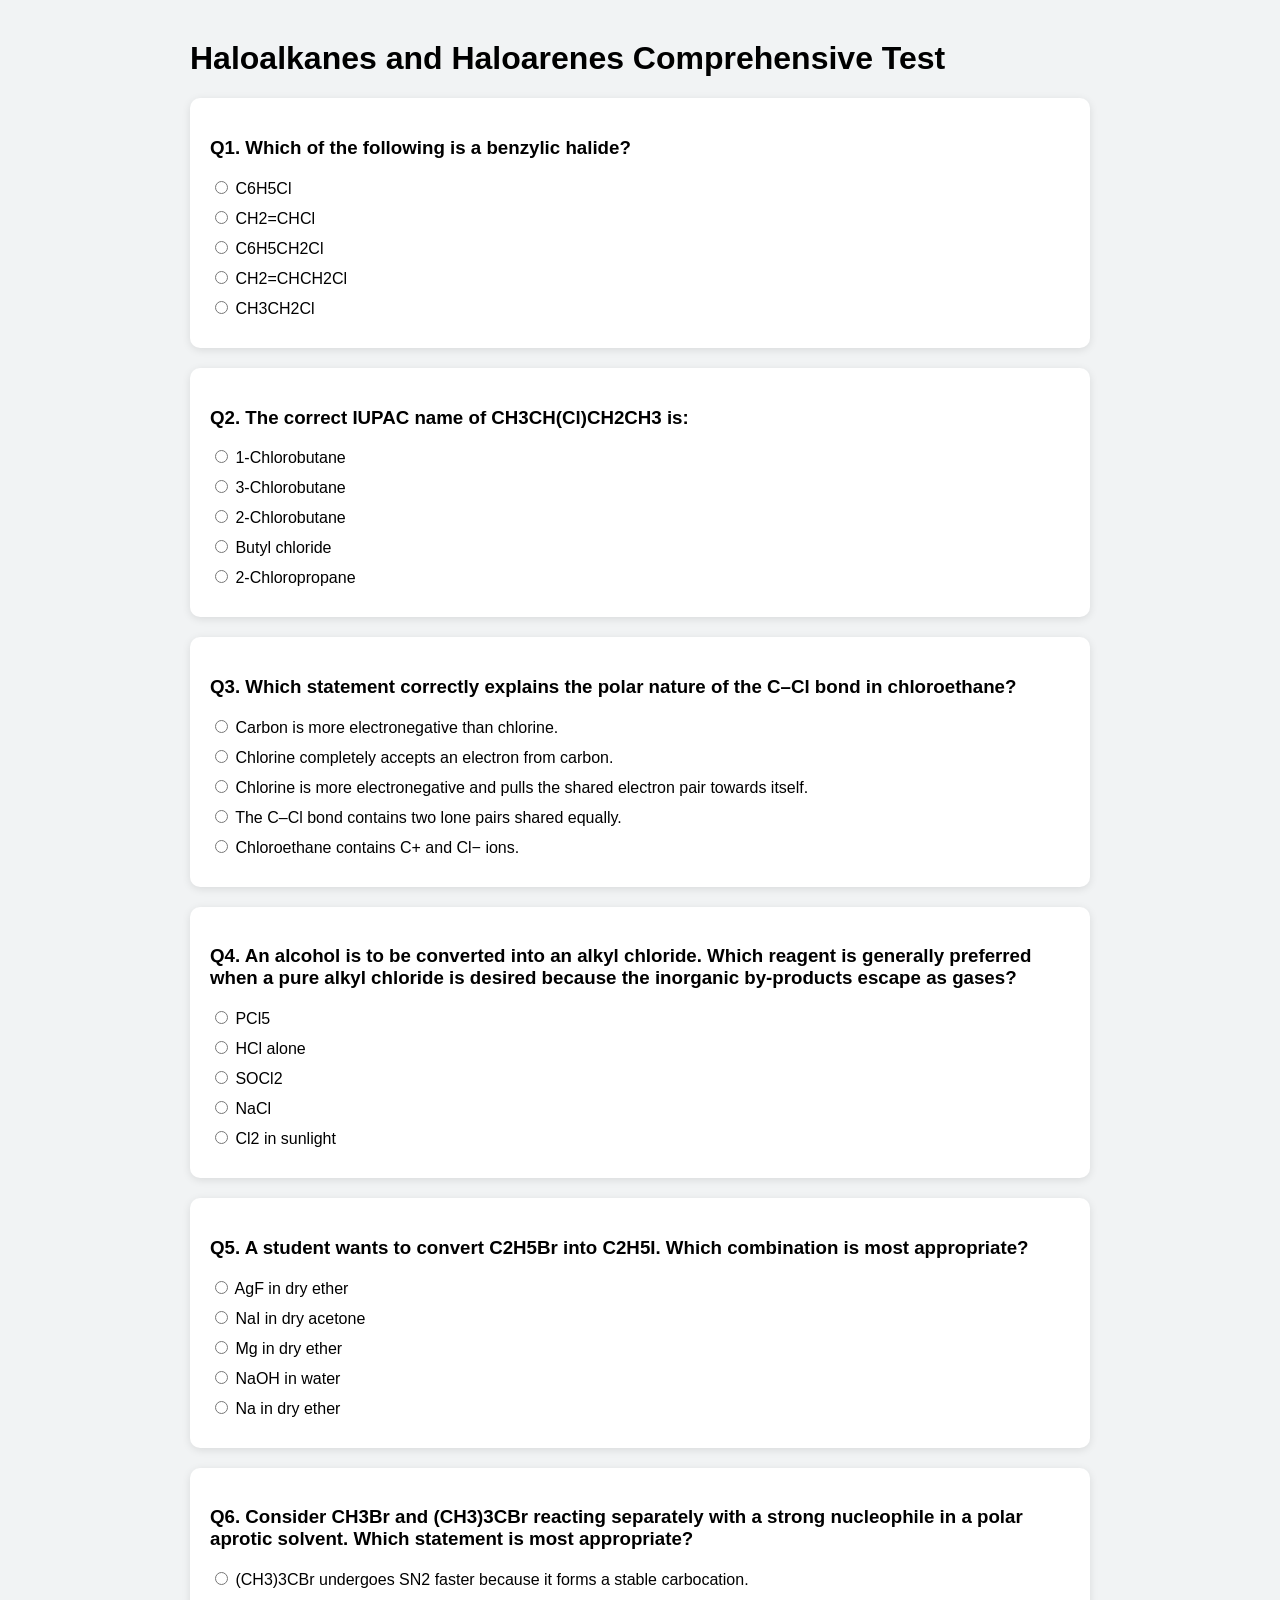
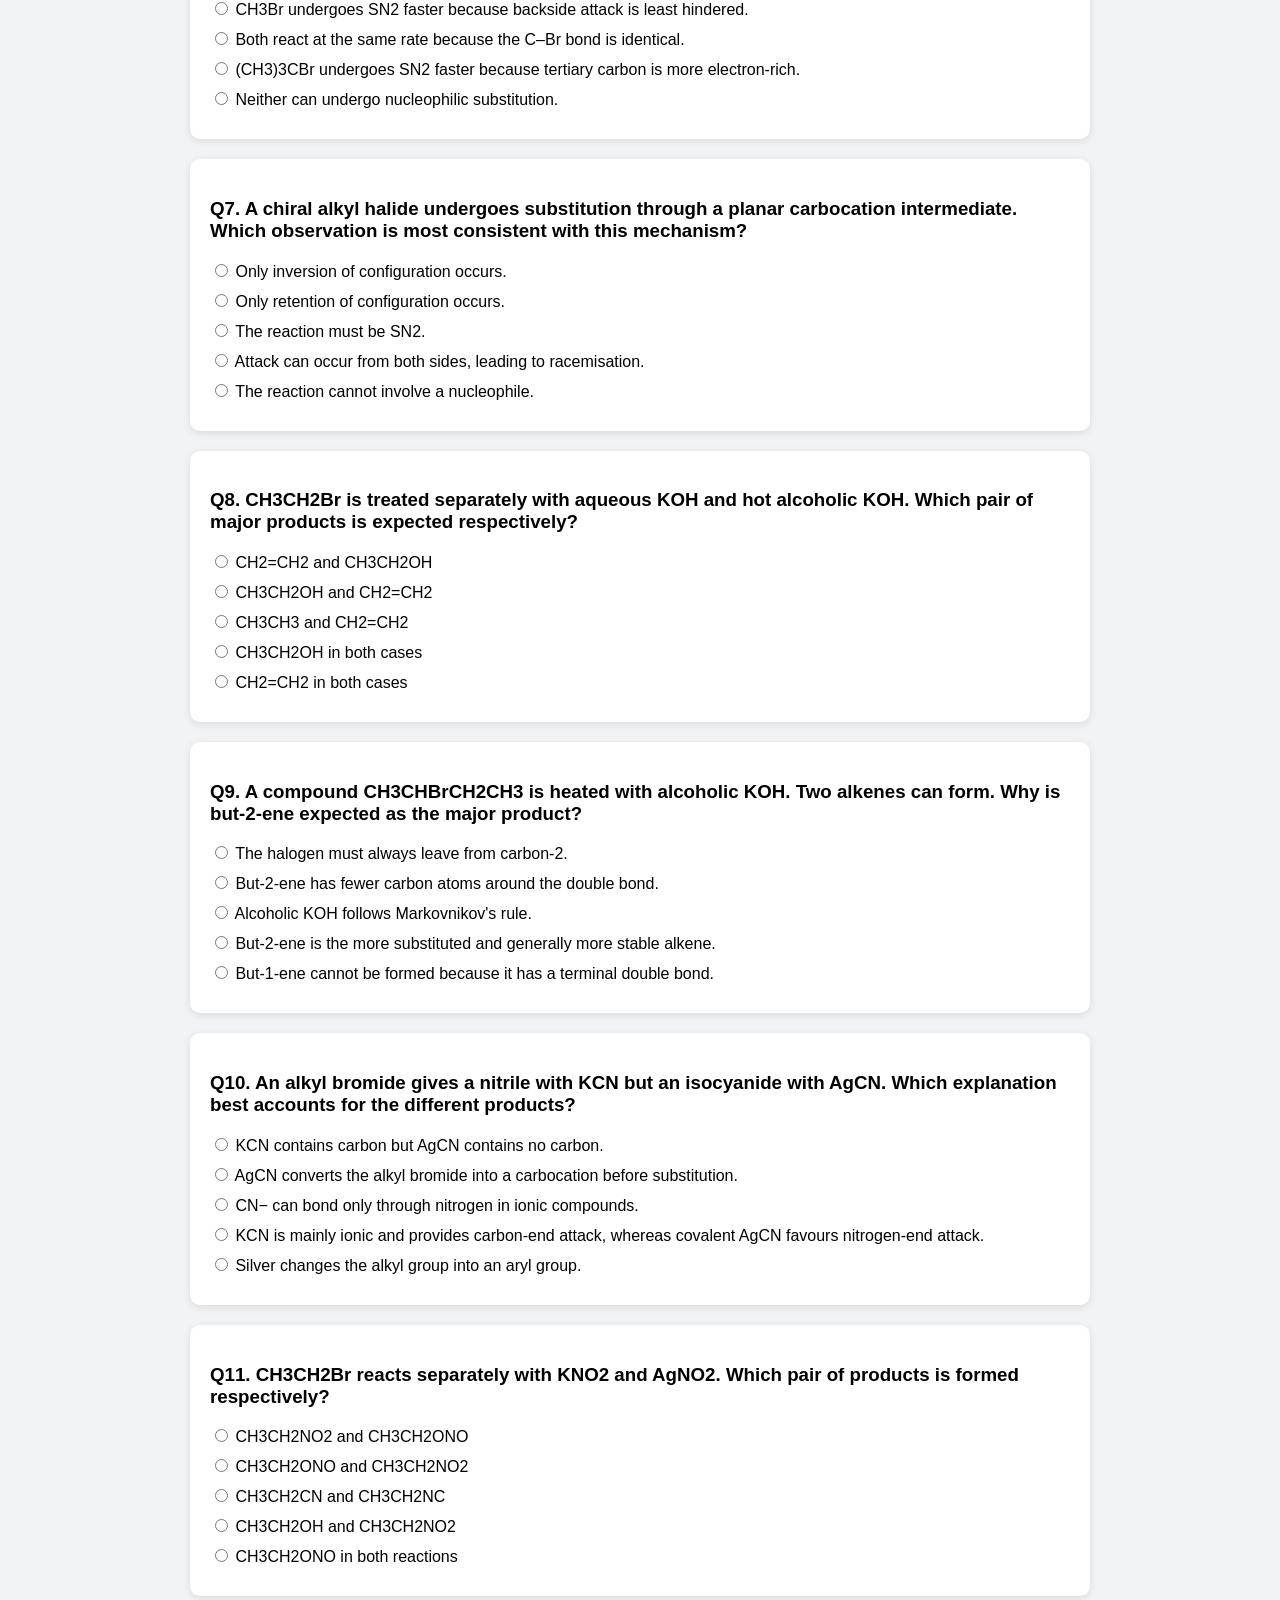
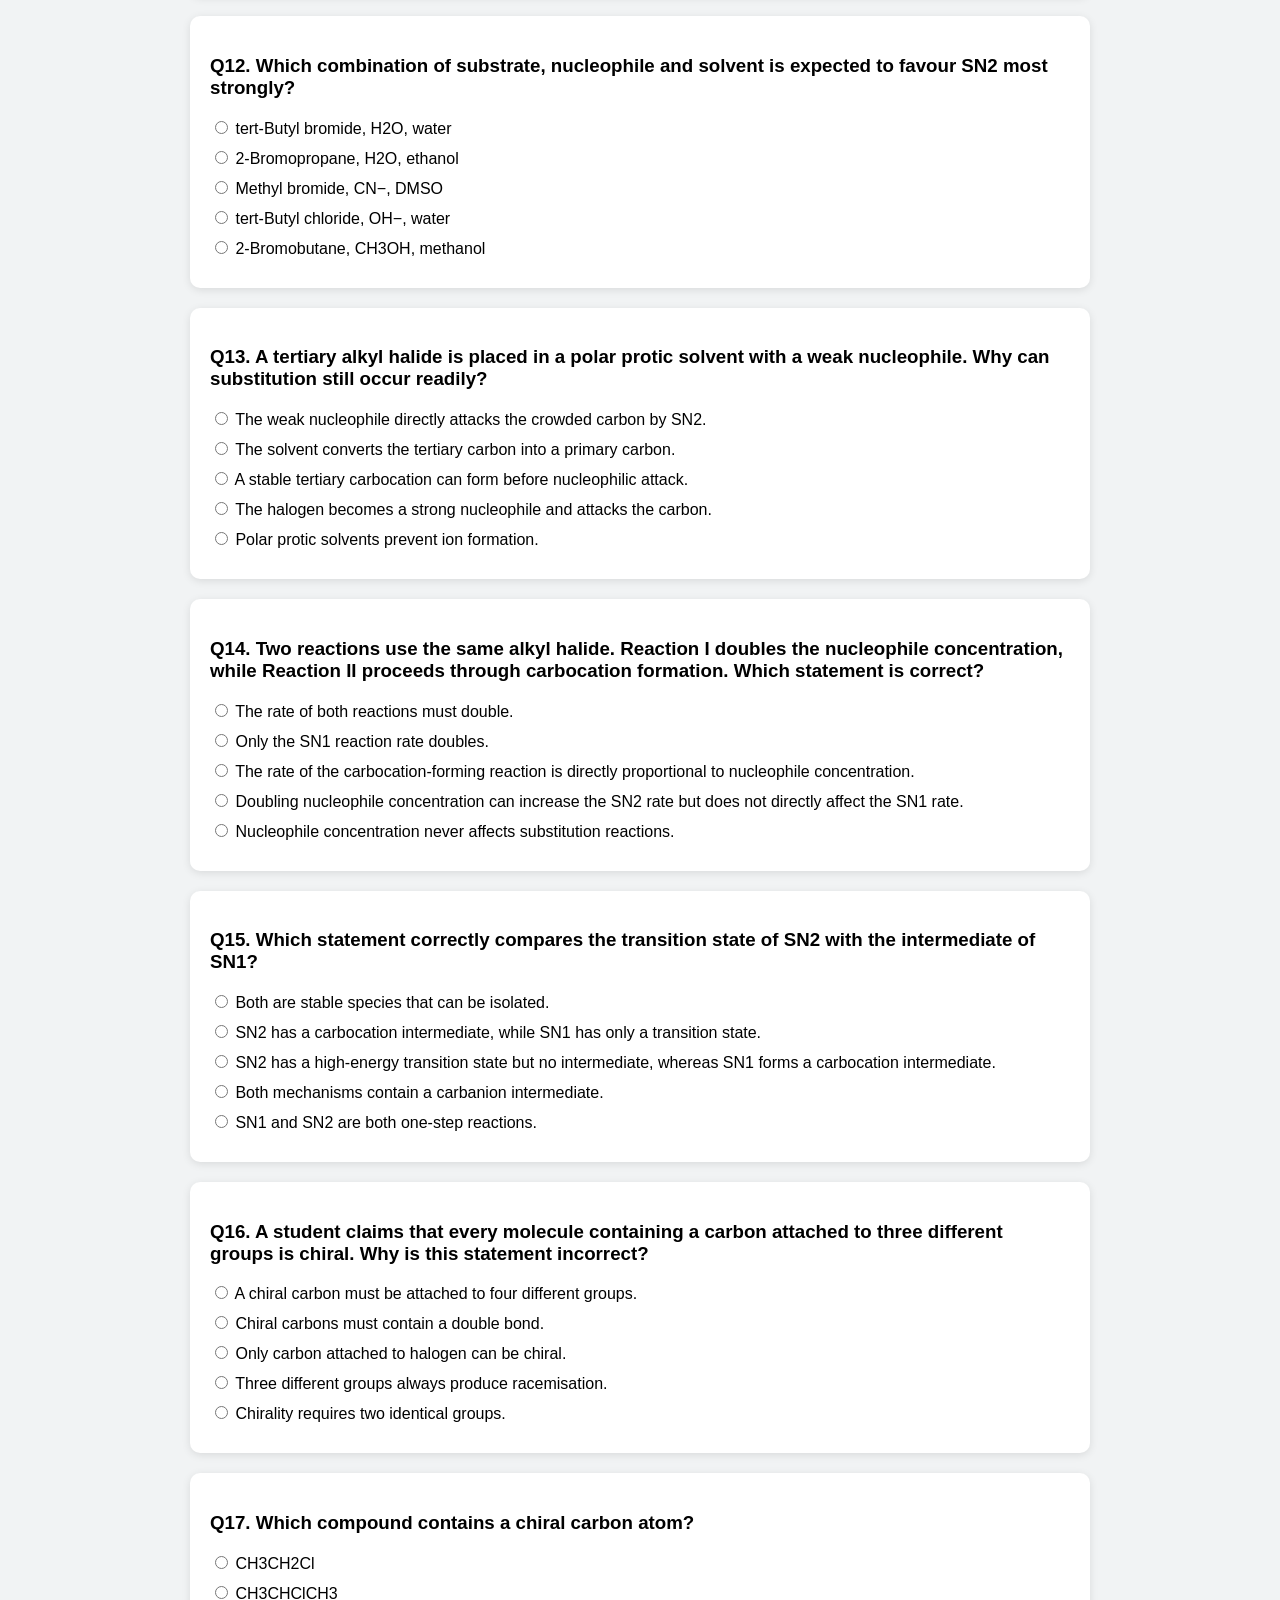
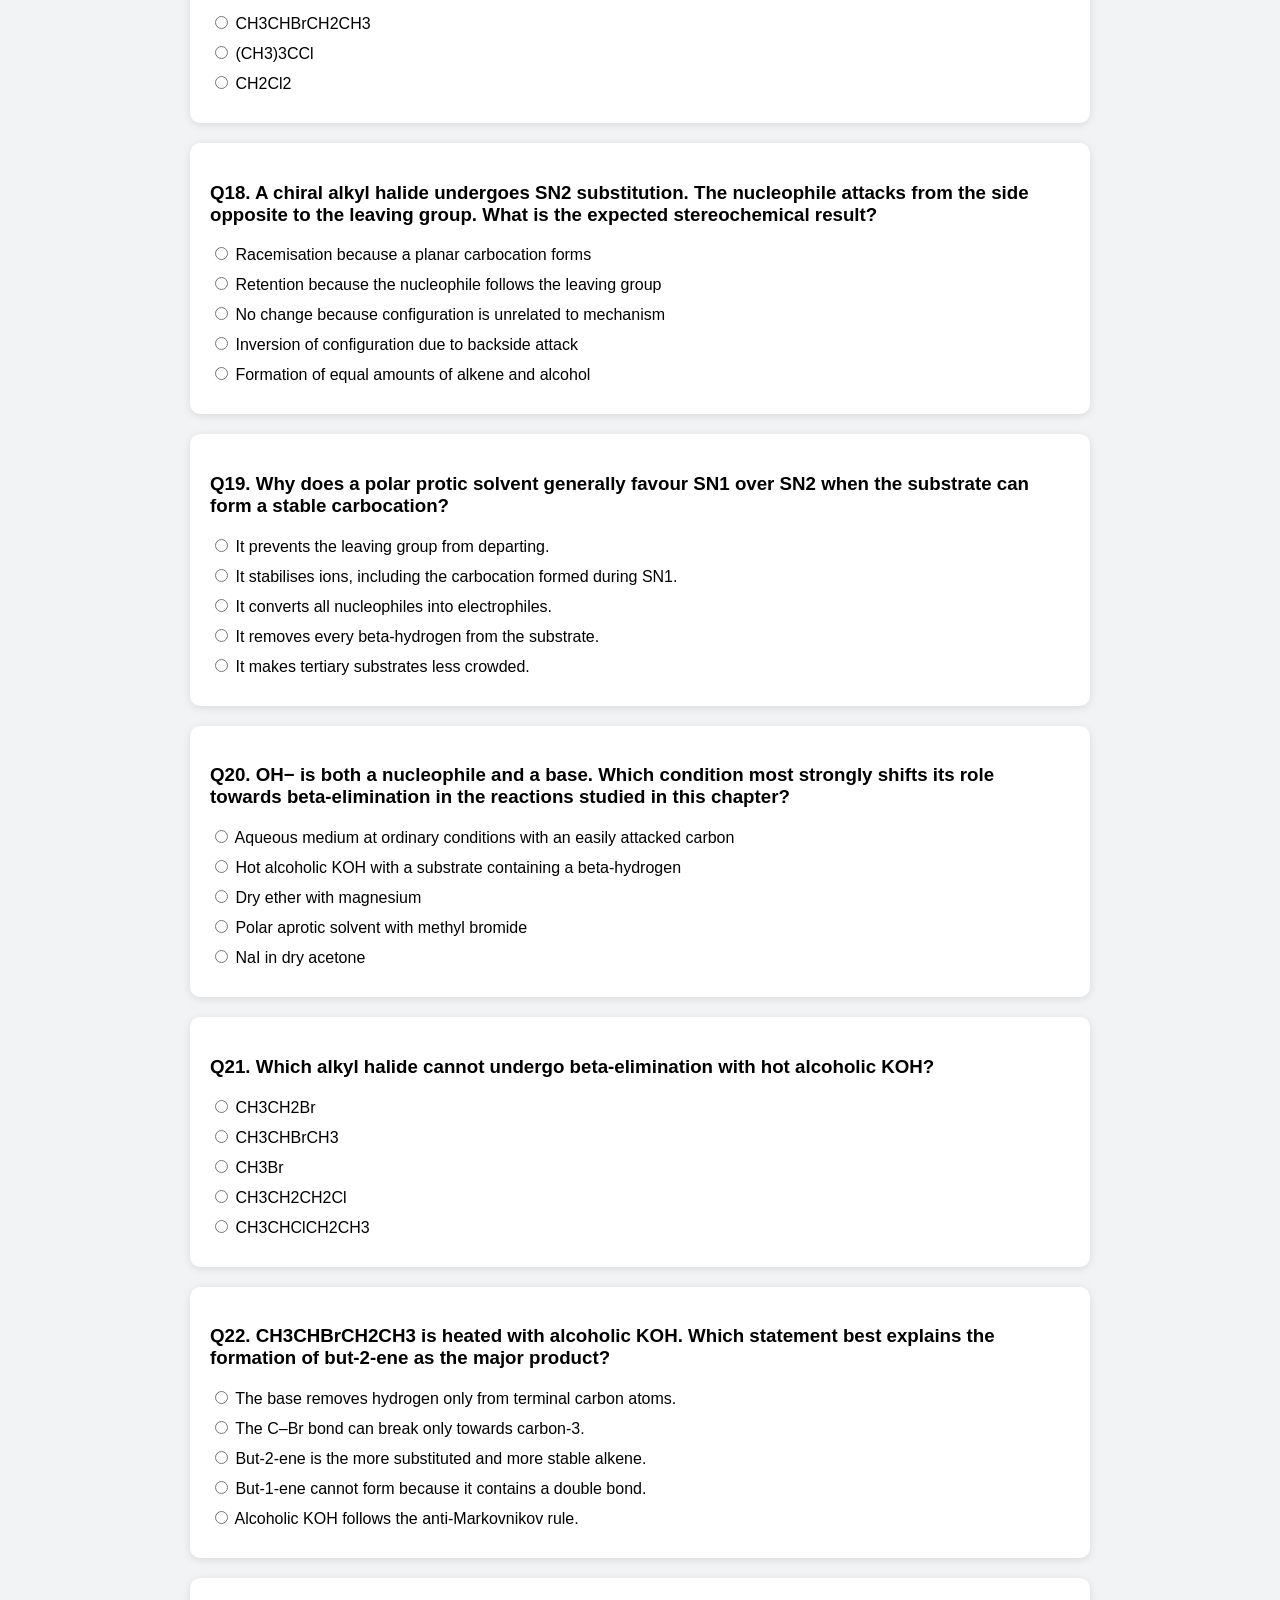
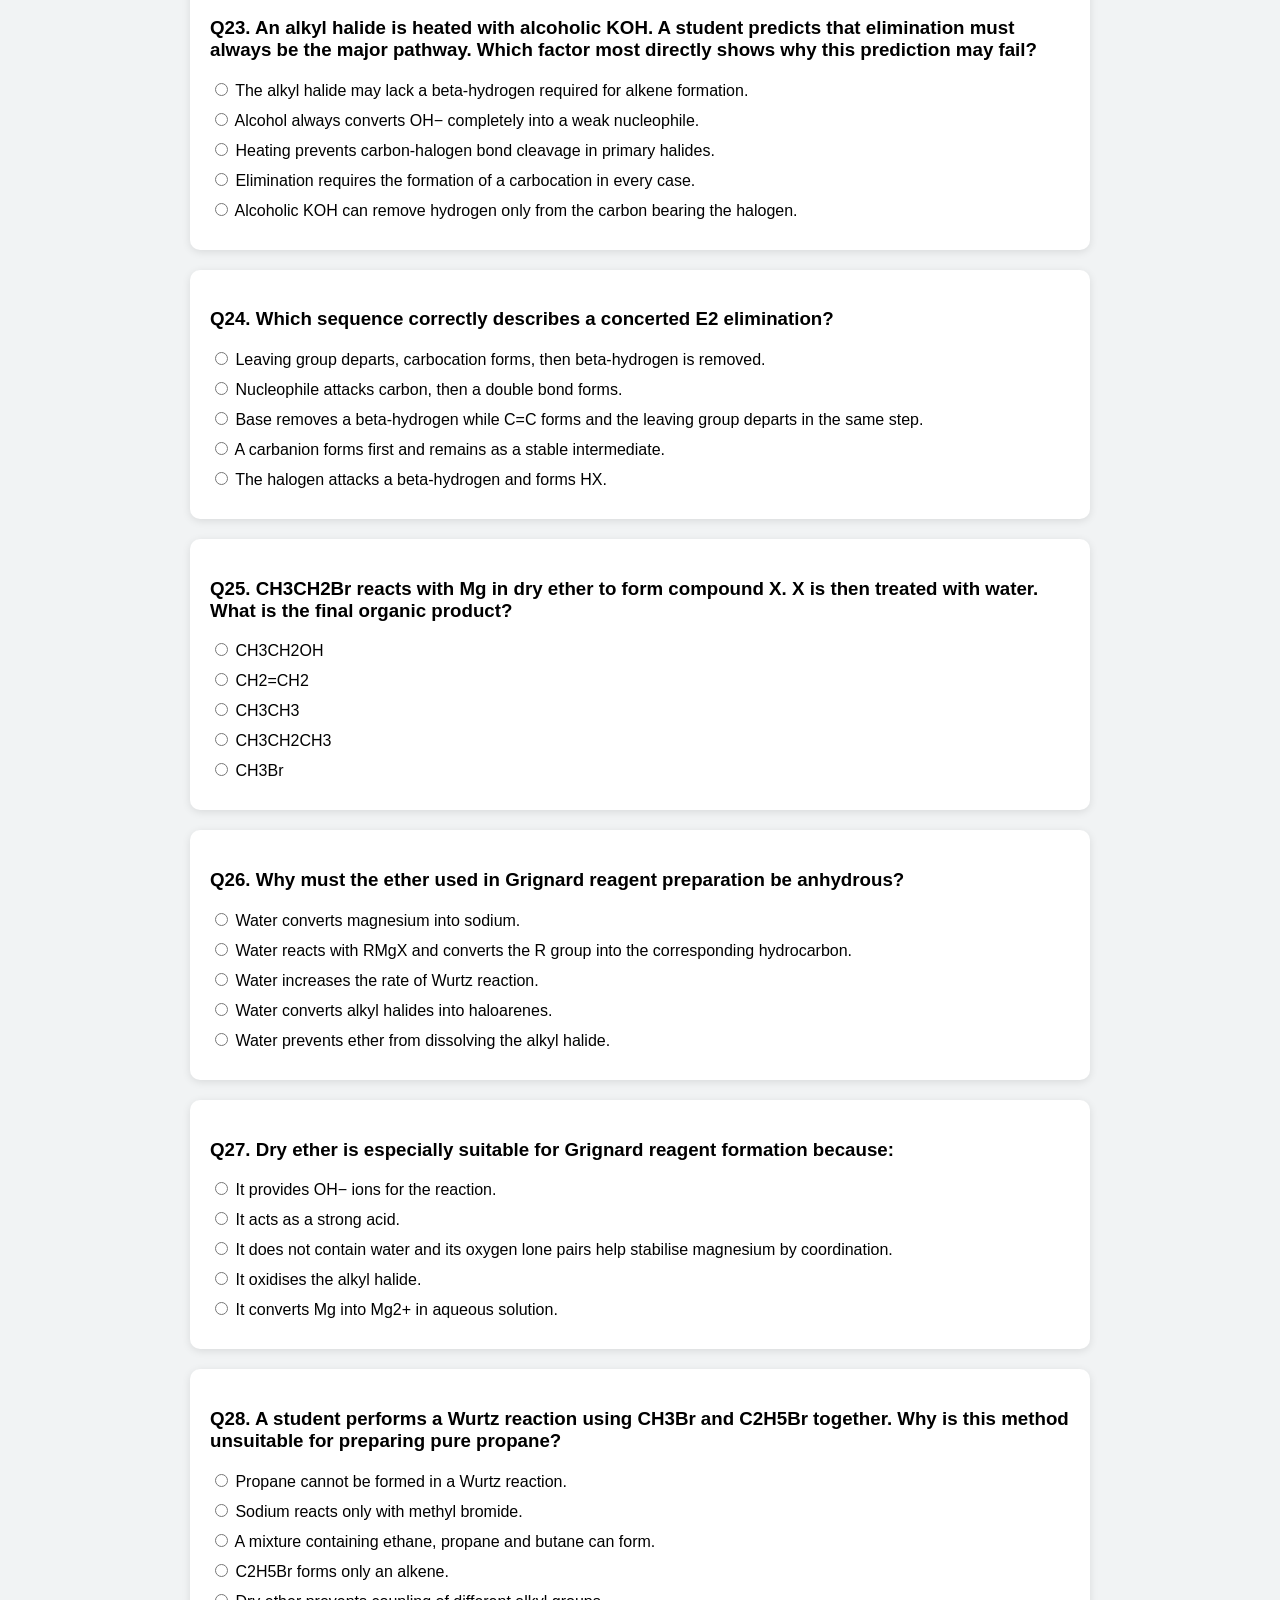
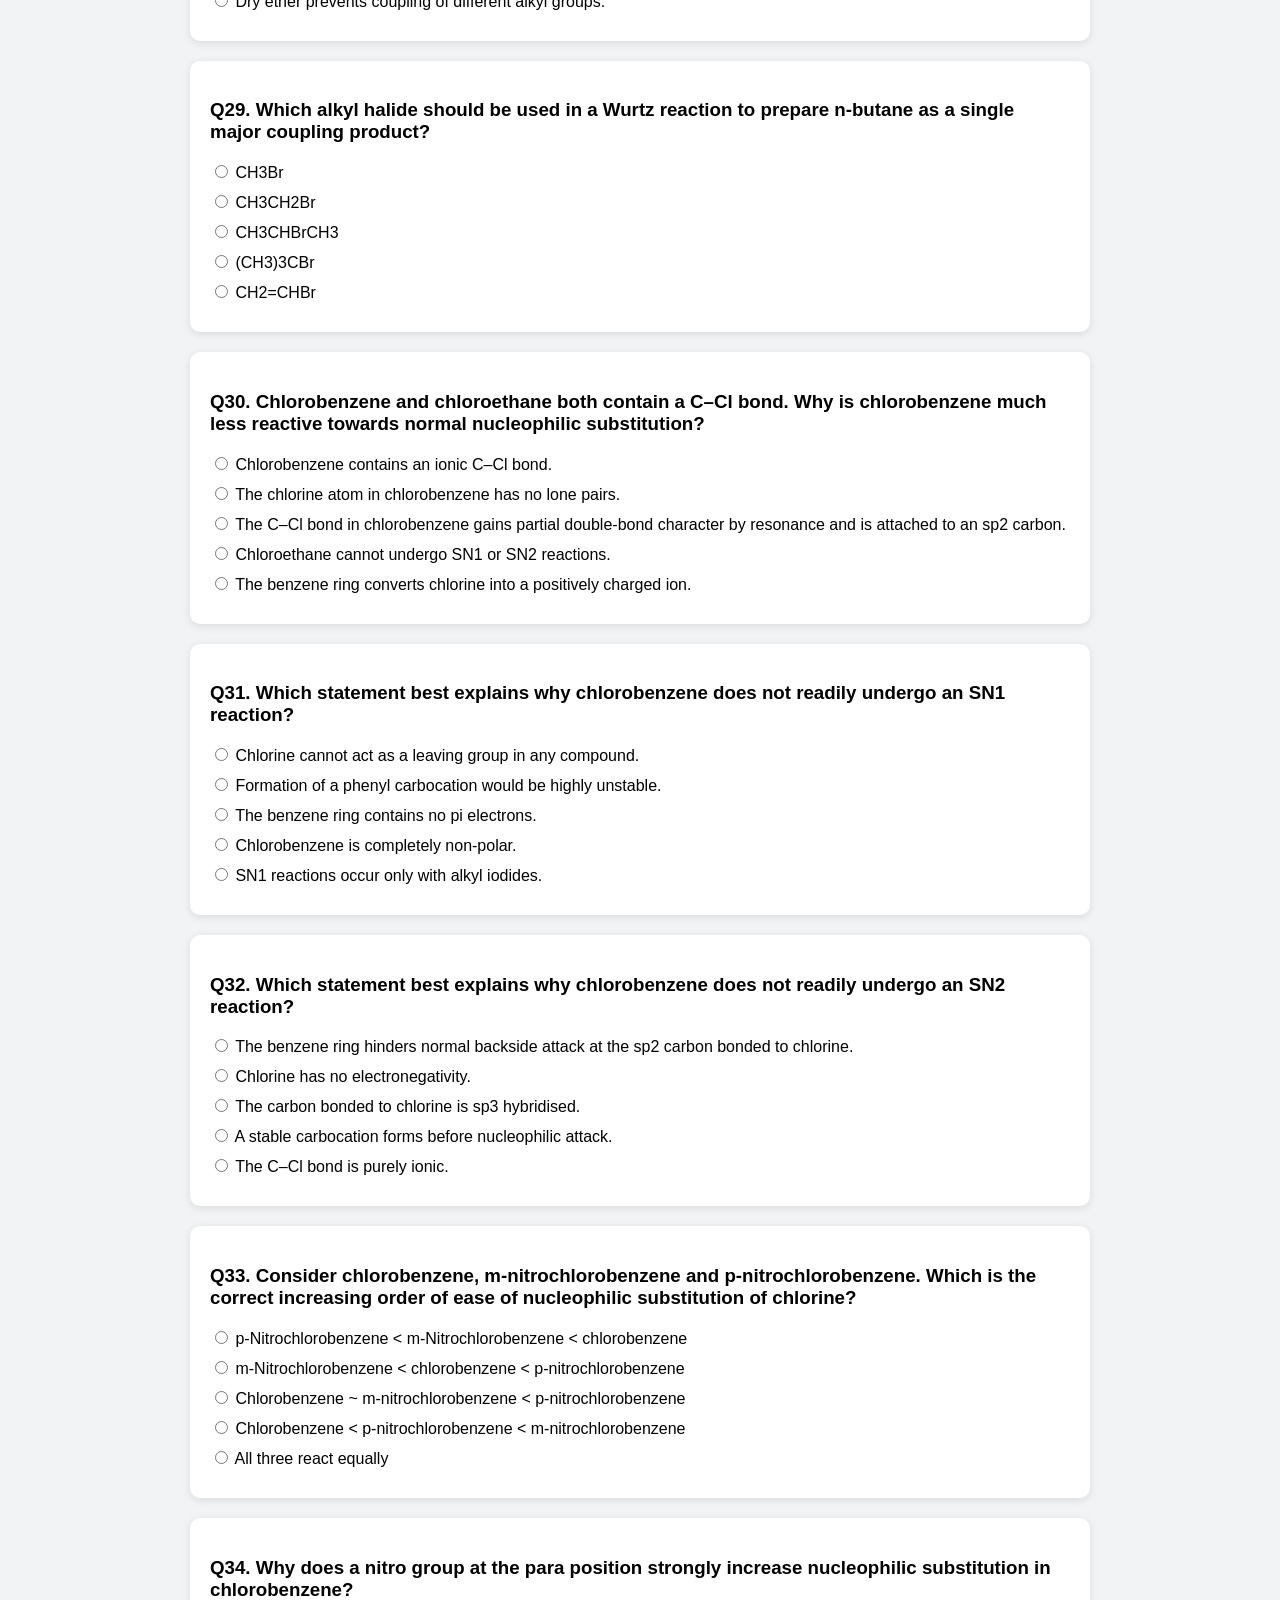
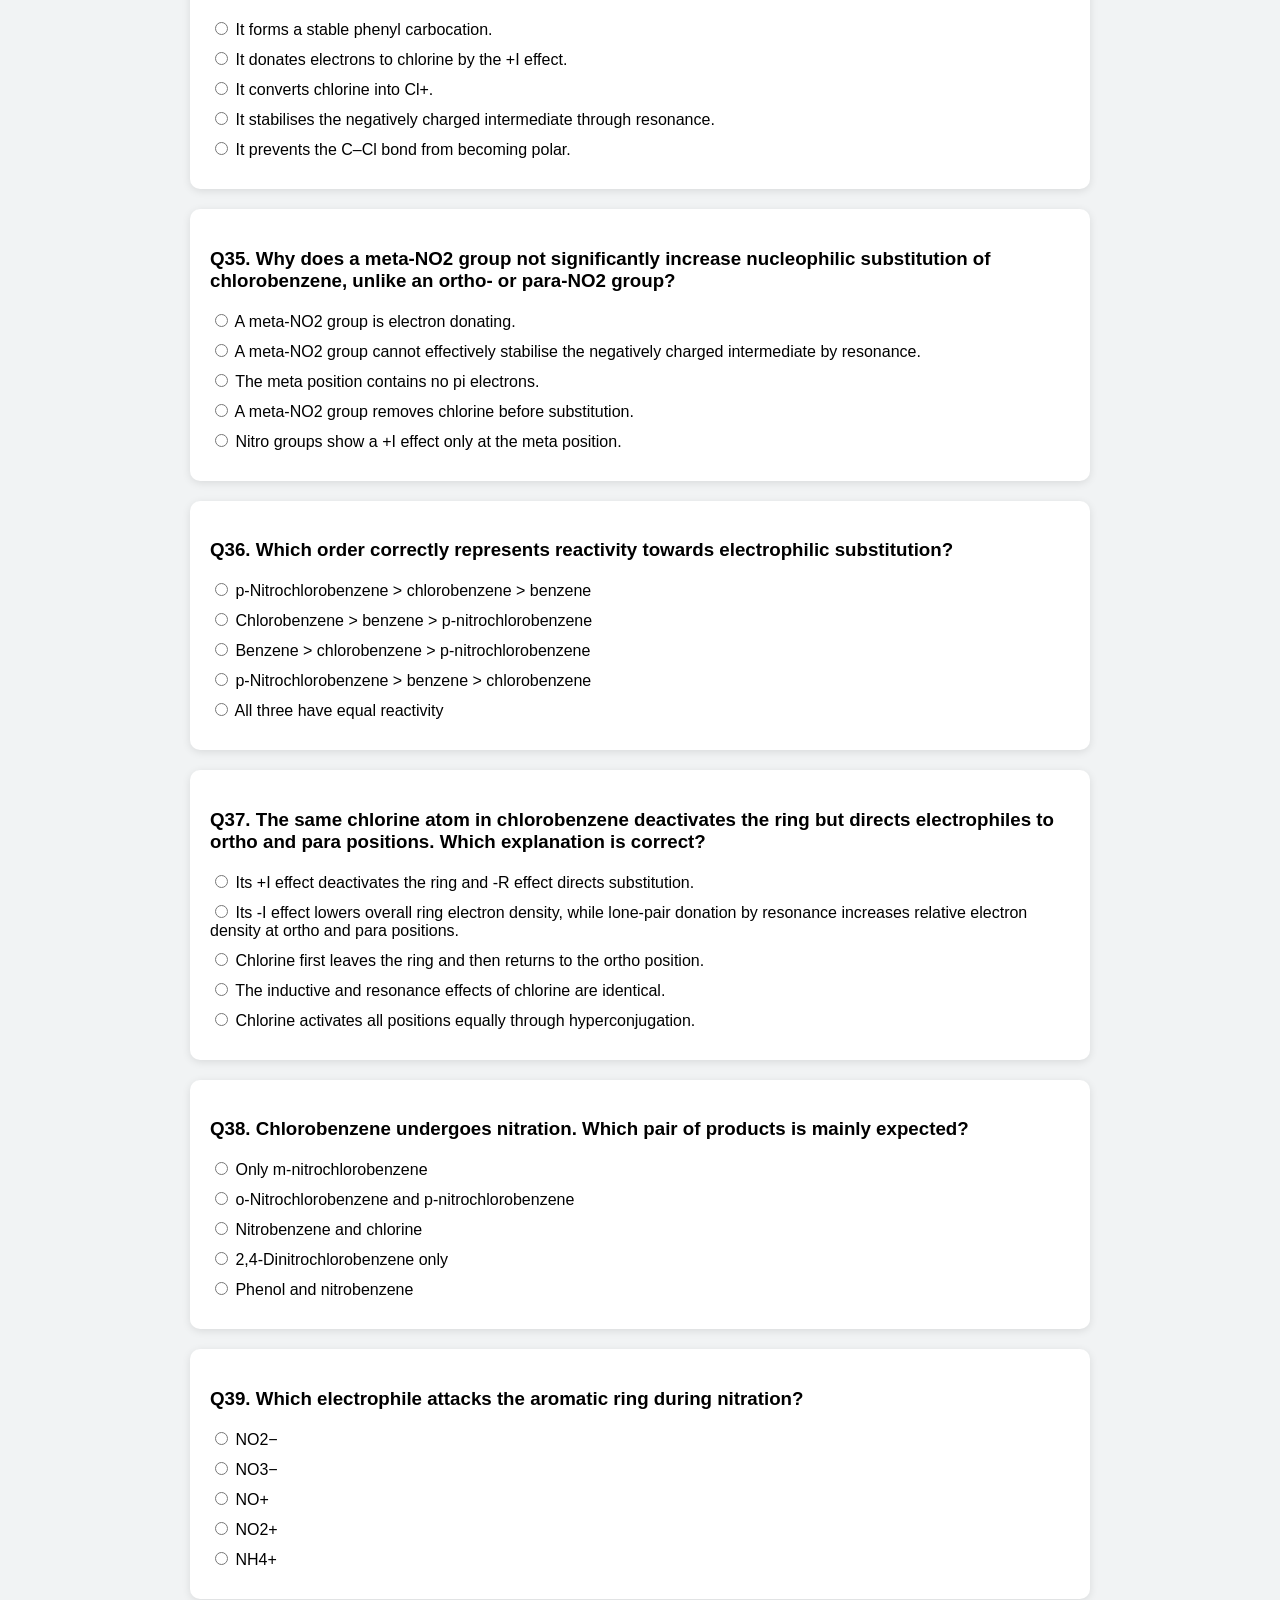
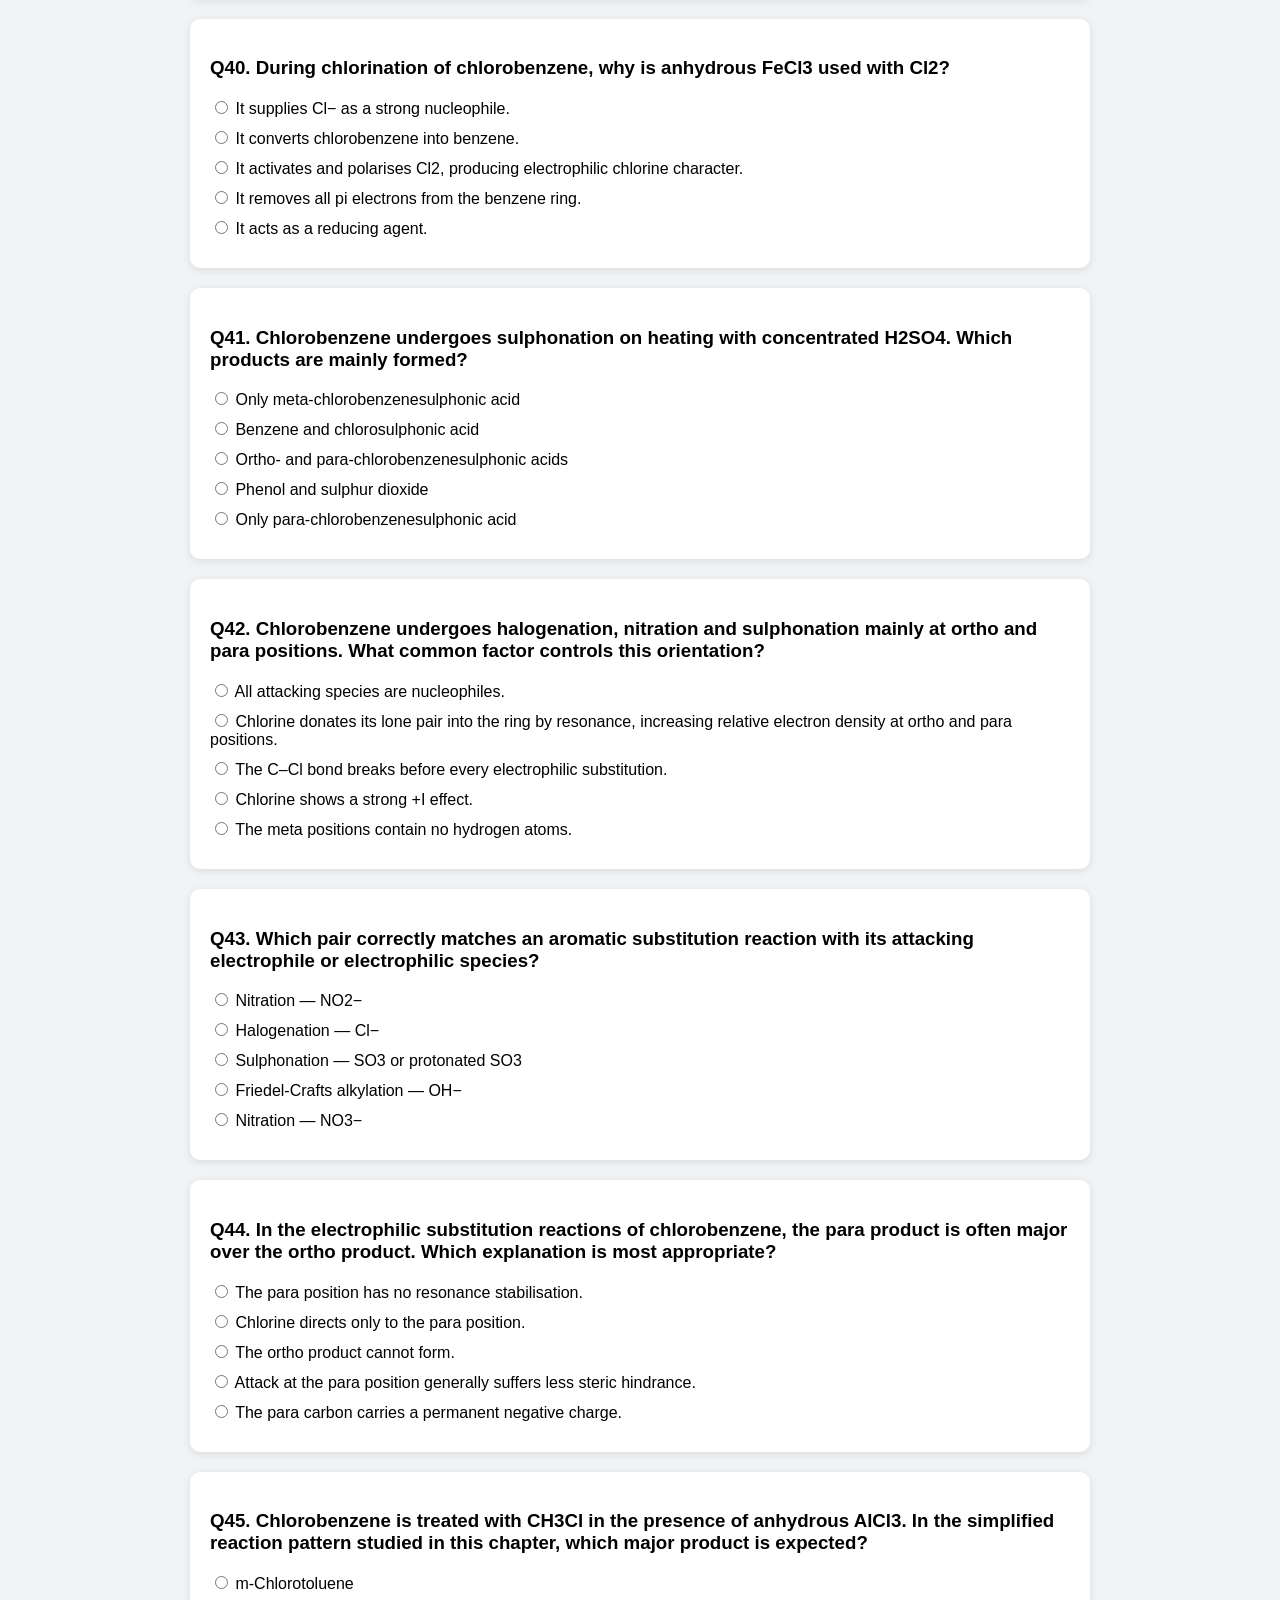
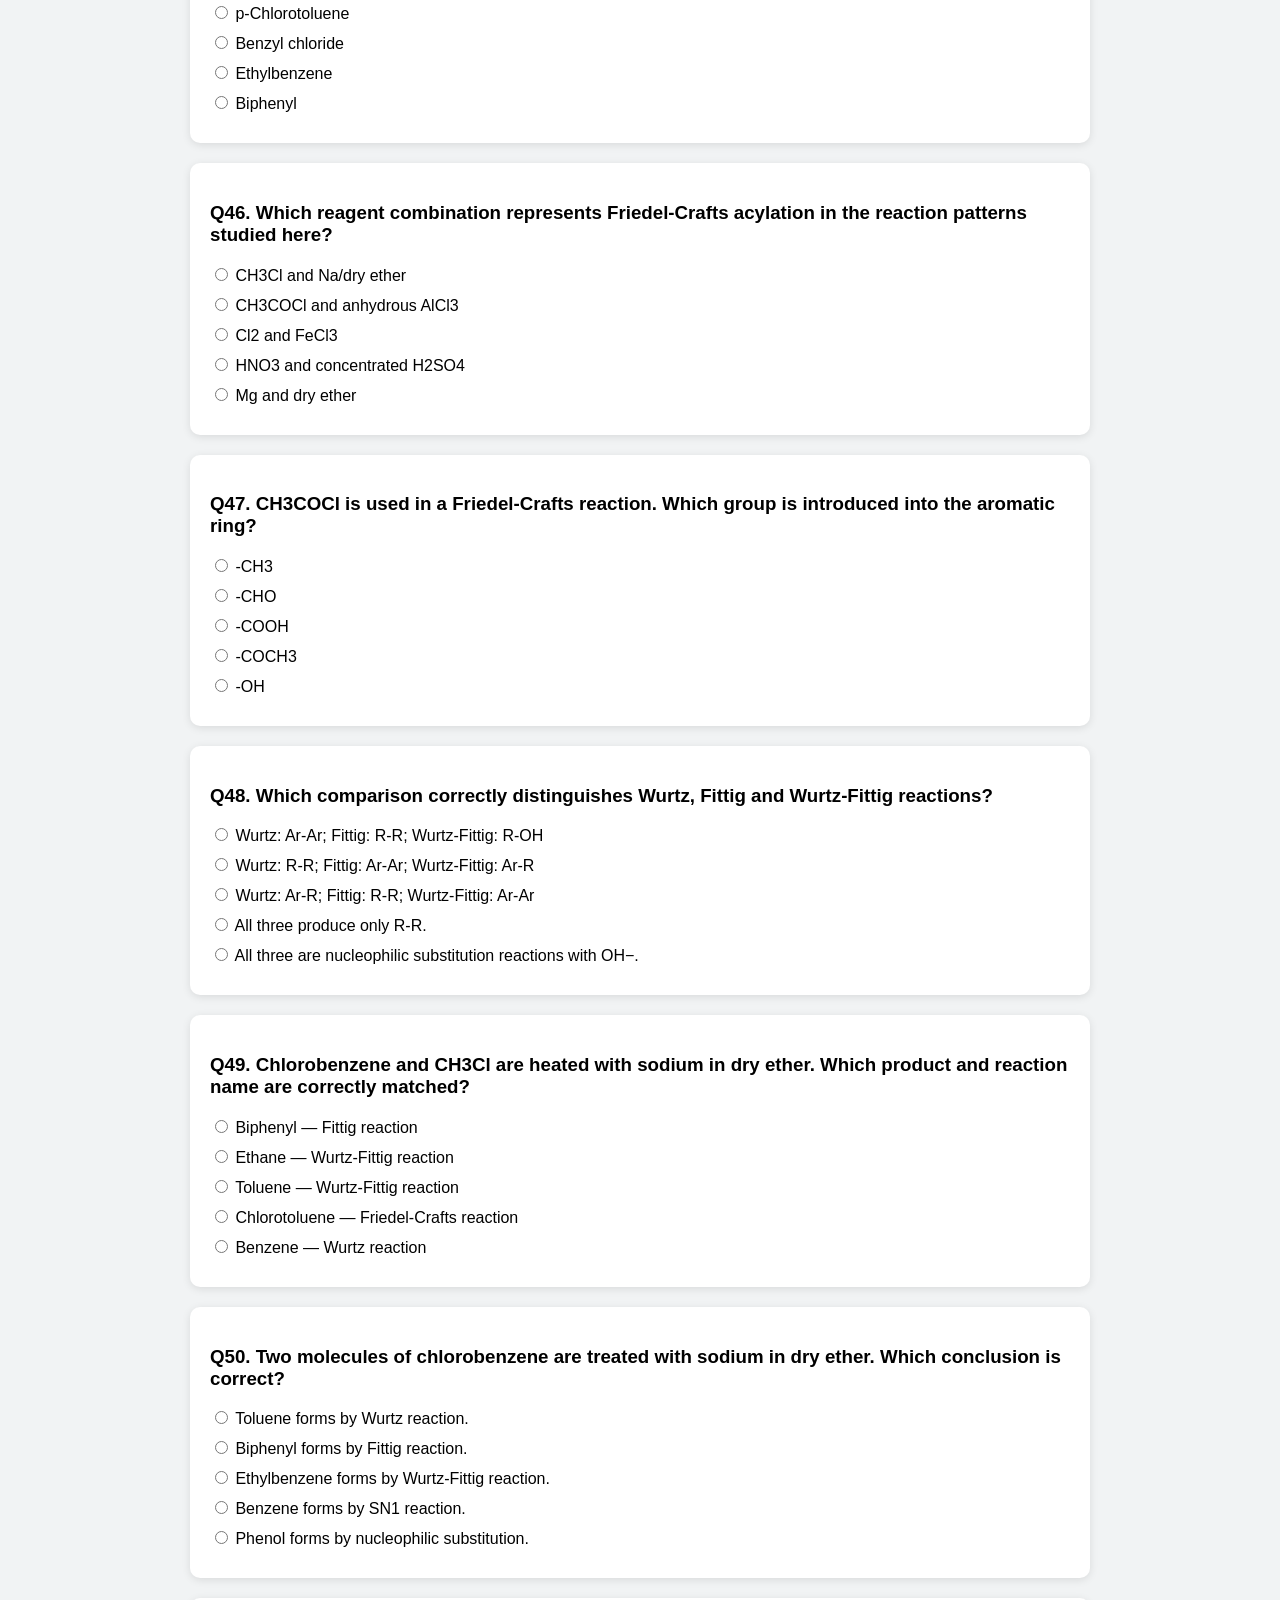
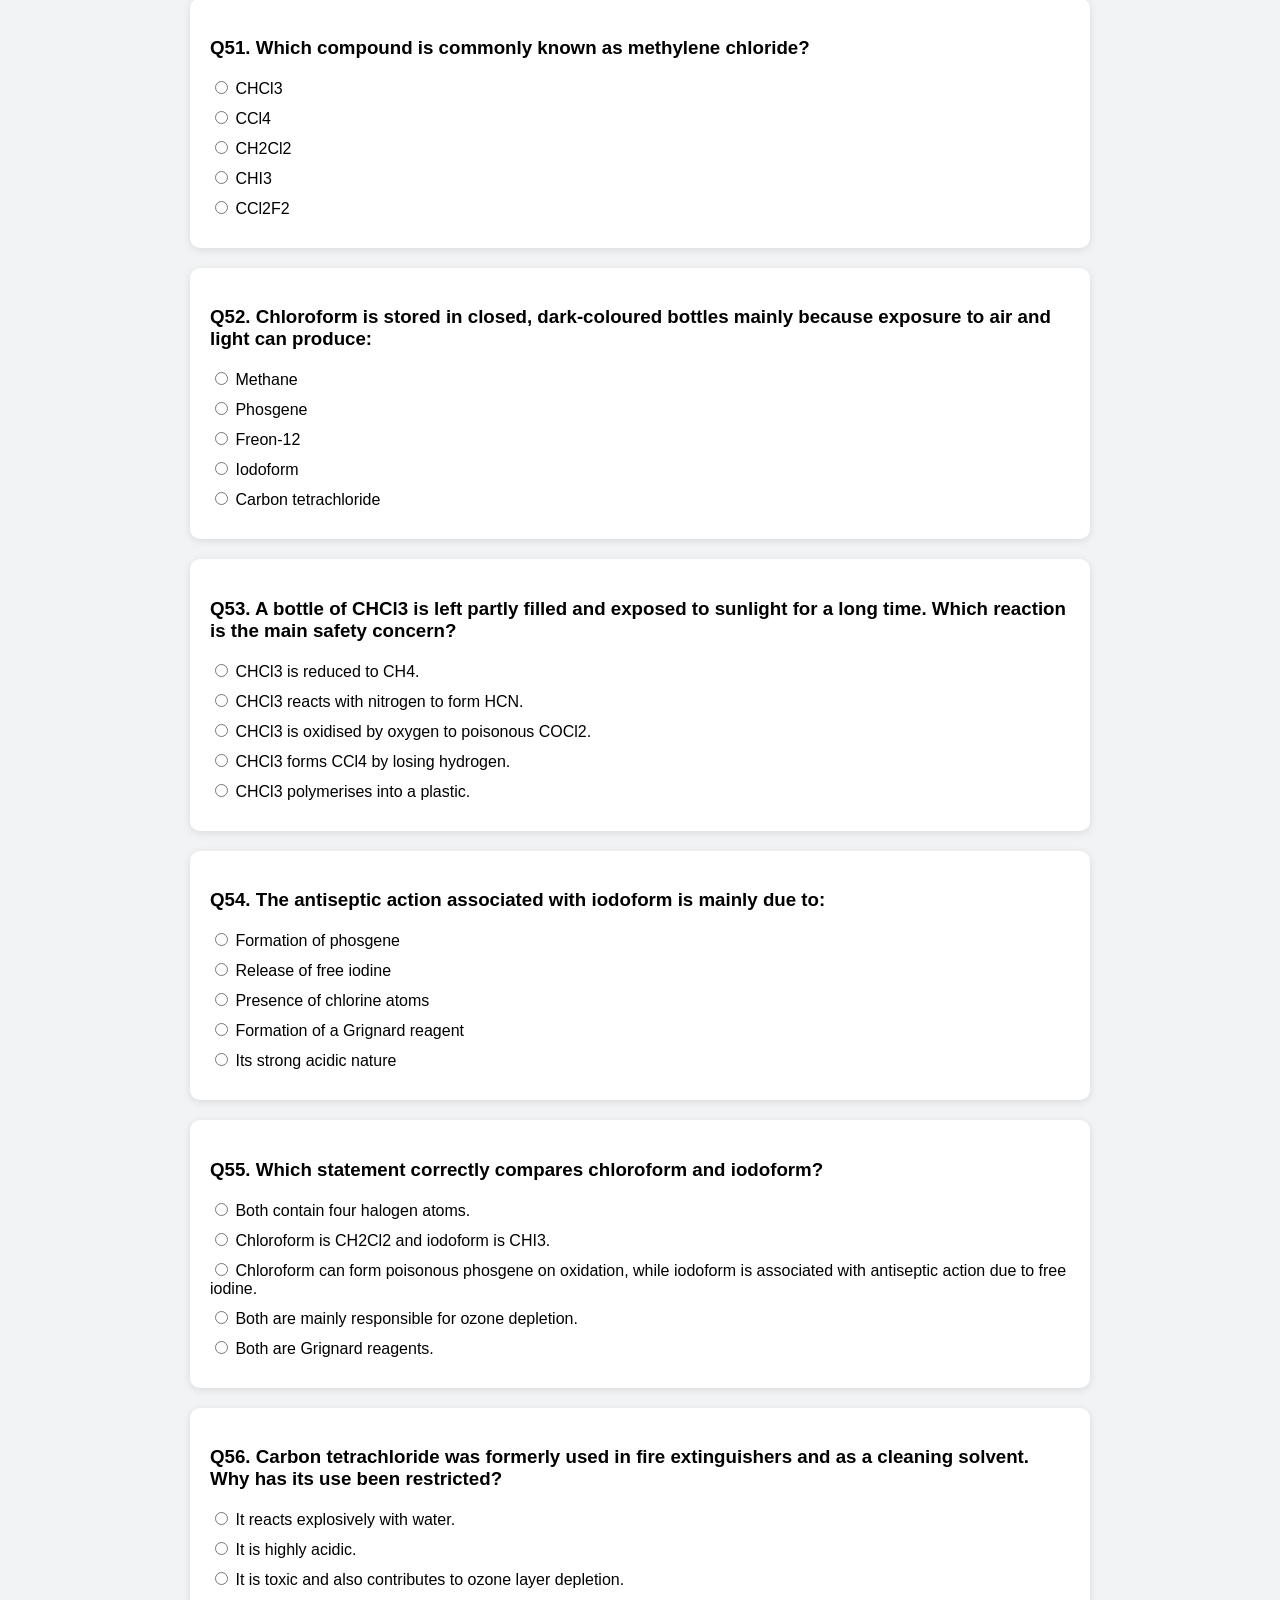
<file: index.html>
<!DOCTYPE html>
<html lang="en">

<head>

<meta charset="UTF-8">

<meta name="viewport" content="width=device-width, initial-scale=1.0">

<title>Exam System</title>

<link rel="stylesheet" href="style.css">

</head>

<body>

<div class="container">

<h1 id="examTitle"></h1>

<div id="questions"></div>

</div>

<button id="submitBtn">Submit Exam</button>

<script src="script.js"></script>

</body>

</html>
</file>
<file: style.css>
body{

    margin:0;

    background:#f1f3f4;

    font-family:Arial, Helvetica, sans-serif;

}

.container{

    width:900px;

    margin:40px auto;

}

.question{

    background:white;

    padding:20px;

    margin-bottom:20px;

    border-radius:10px;

    box-shadow:0px 2px 8px rgba(0,0,0,.1);

}

.option{

    display:block;

    margin:10px 0;

}

input[type=text]{

    width:300px;

    padding:8px;

    font-size:16px;

}
#submitBtn{

    display:block;

    width:220px;

    margin:40px auto;

    padding:15px;

    font-size:18px;

    background:#1976d2;

    color:white;

    border:none;

    border-radius:8px;

    cursor:pointer;

}

#submitBtn:hover{

    background:#125ca8;

}
</file>
